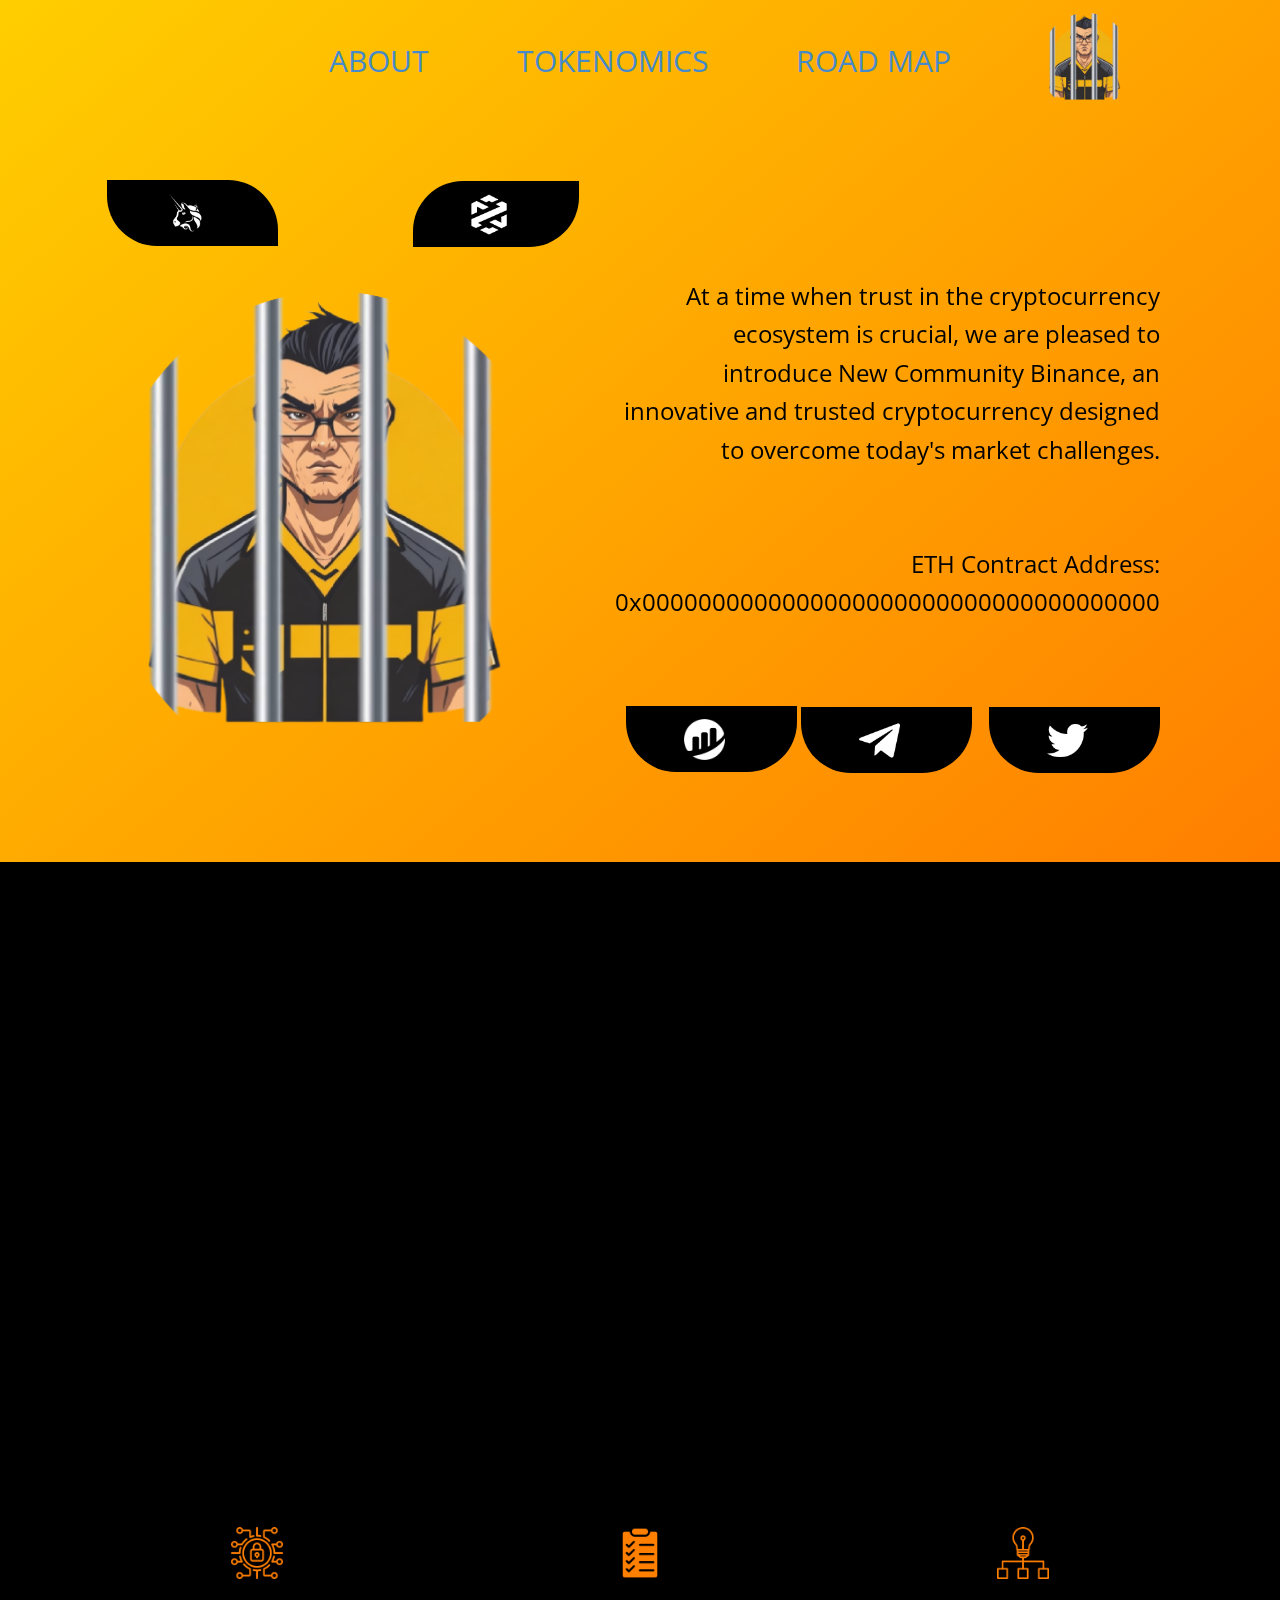
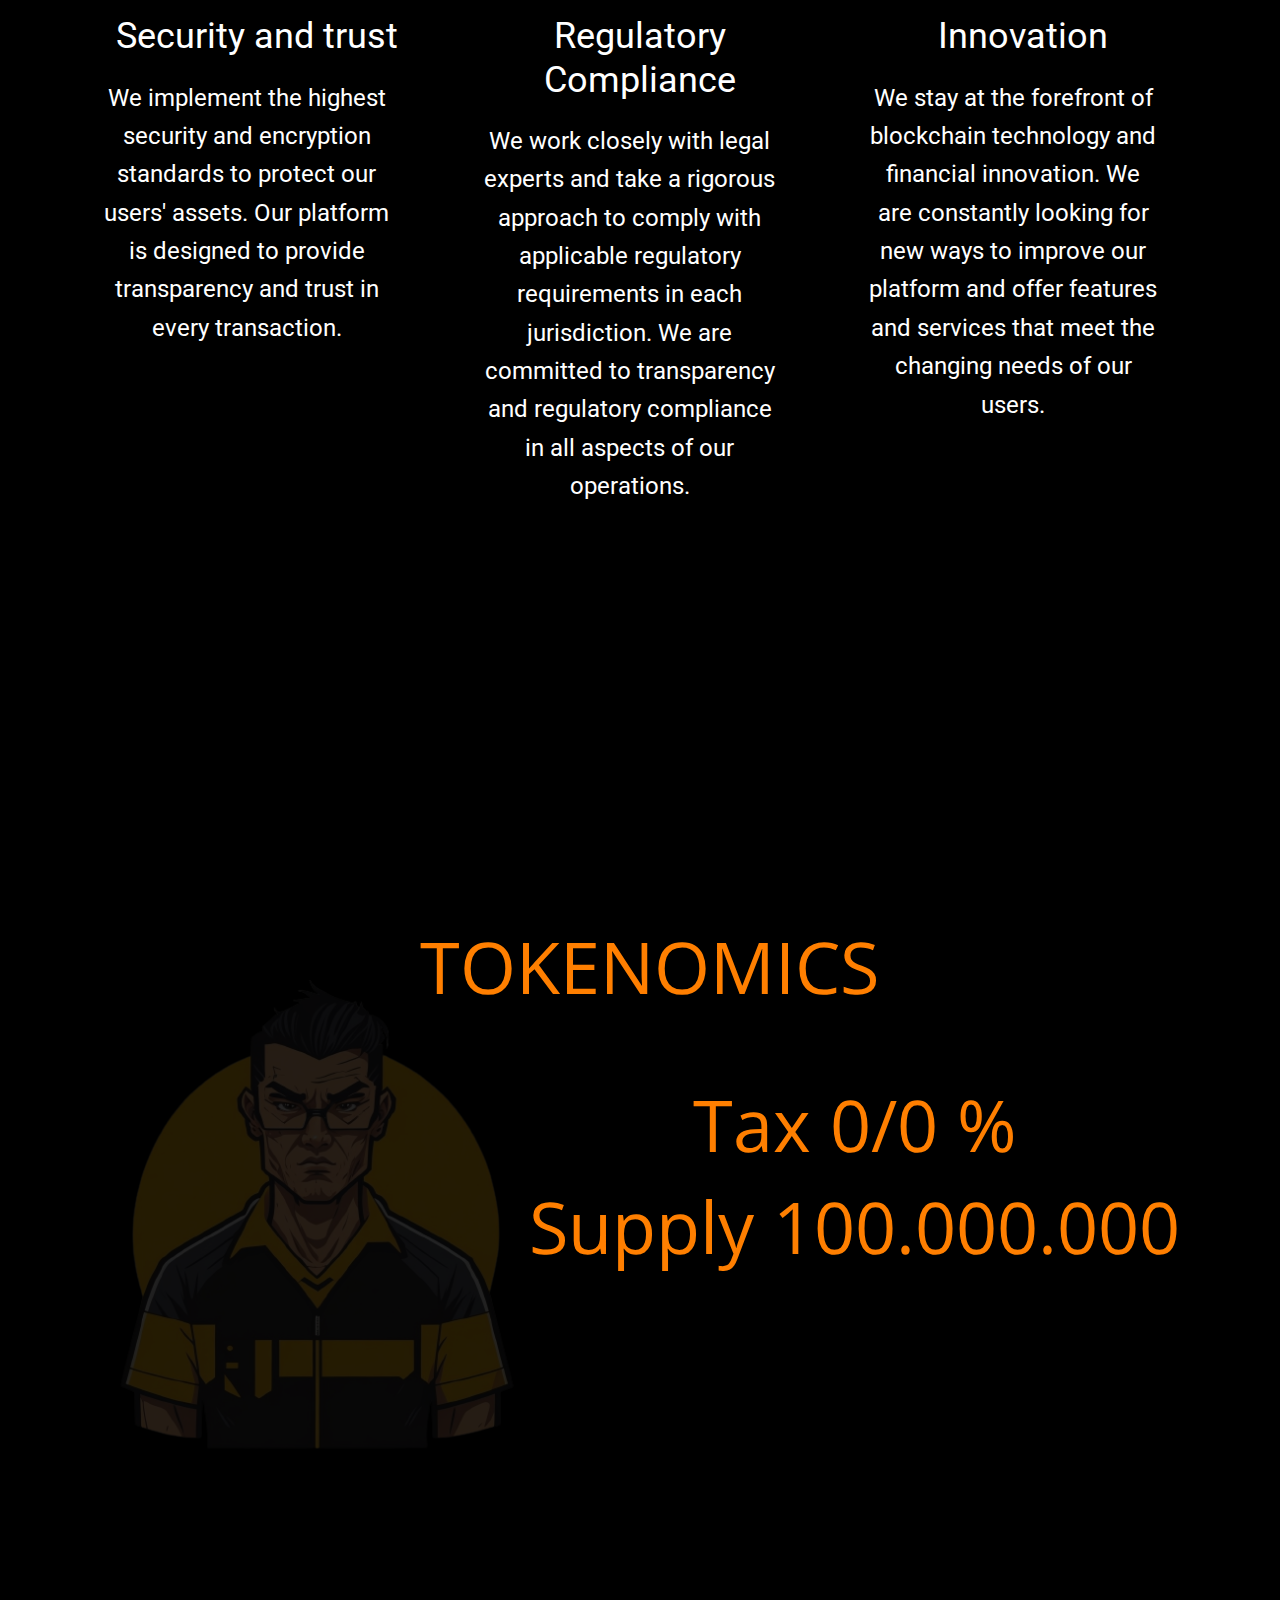
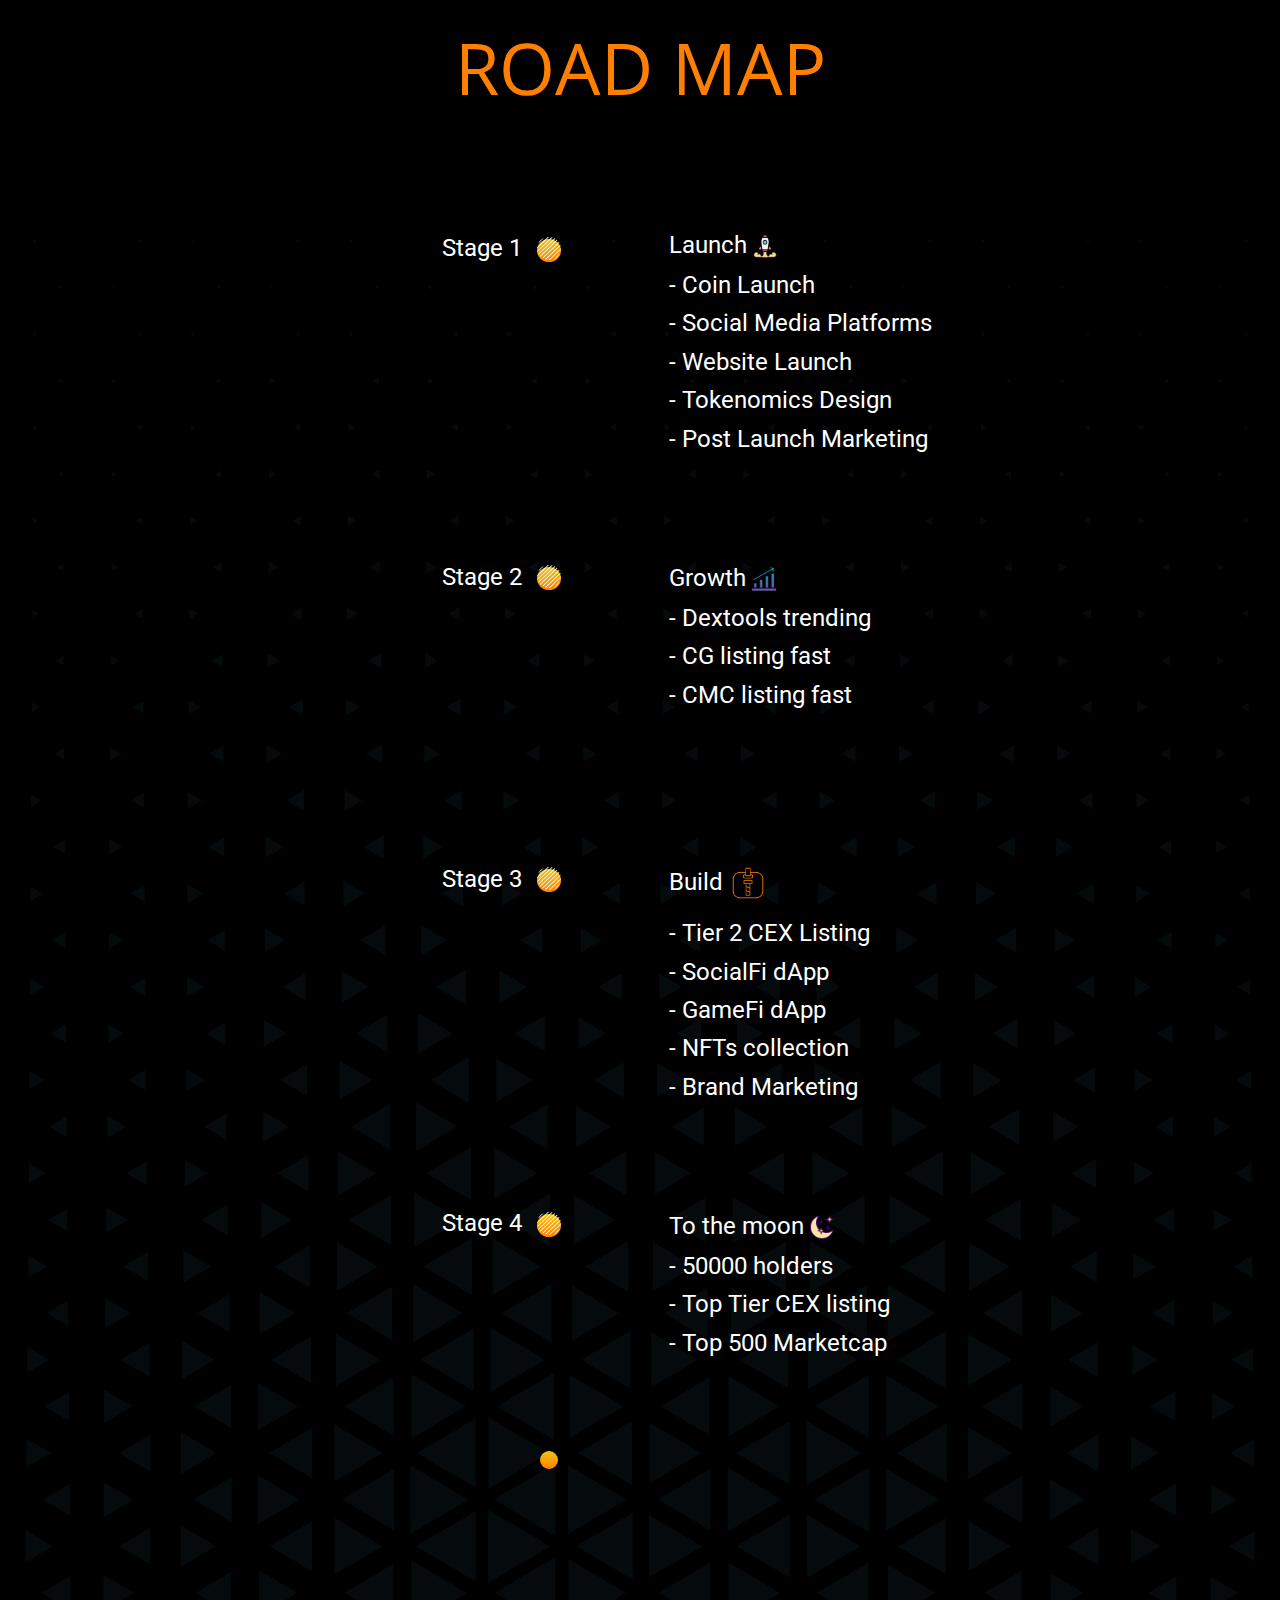
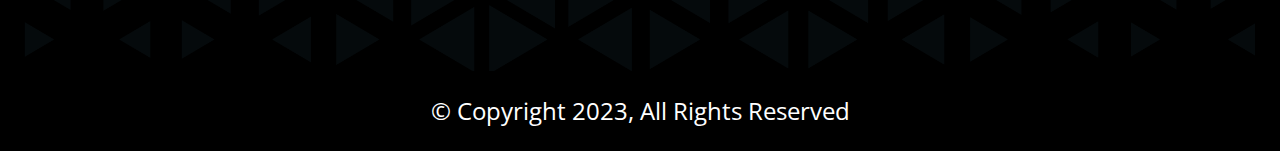
<file: index.html>
<!DOCTYPE html>
<html style="font-size: 16px;" lang="ena-CN"><head>
    <meta name="viewport" content="width=device-width, initial-scale=1.0">
    <meta charset="utf-8">
    <meta name="keywords" content="At a time when trust in the cryptocurrency ecosystem is crucial, we are pleased to introduce ​New Community Binance, an innovative and trusted cryptocurrency designed to overcome today&amp;apos;s market challenges.">
    <meta name="description" content="At a time when trust in the cryptocurrency ecosystem is crucial, we are pleased to introduce ​New Community Binance, an innovative and trusted cryptocurrency designed to overcome today's market challenges.">
    <title> New Community Binance</title>
    <link rel="icon" href="images/Leonardo_Diffusion_centered_isometric_vector_tshirt_art_ready_0__5_-removebg-preview.ico">
    <link rel="stylesheet" href="nicepage.css" media="screen">
<link rel="stylesheet" href="-​New-Community-Binance.css" media="screen">
    <script class="u-script" type="text/javascript" src="jquery.js" defer=""></script>
    <script class="u-script" type="text/javascript" src="nicepage.js" defer=""></script>
    <meta name="generator" content="Nicepage 5.11.2, nicepage.com">
    <meta property="og:title" content="New Community Binance">
    <meta property="og:description" content="At a time when trust in the cryptocurrency ecosystem is crucial, we are pleased to introduce ​New Community Binance, an innovative and trusted cryptocurrency designed to overcome today's market challenges.">
    <meta property="og:image" content="images/Leonardo_Diffusion_centered_isometric_vector_tshirt_art_ready_0__5_-removebg-preview2.png">
    <link id="u-theme-google-font" rel="stylesheet" href="https://fonts.googleapis.com/css?family=Roboto:100,100i,300,300i,400,400i,500,500i,700,700i,900,900i|Open+Sans:300,300i,400,400i,500,500i,600,600i,700,700i,800,800i">
    
    
    
    
    
    <script type="application/ld+json">{
		"@context": "http://schema.org",
		"@type": "Organization",
		"name": "New Community Binance",
		"logo": "images/Leonardo_Diffusion_centered_isometric_vector_tshirt_art_ready_0__5_-removebg-preview2.png?rand=6d26"
}</script>
    <meta name="theme-color" content="#478ac9">
    <meta property="og:type" content="website">
  <meta data-intl-tel-input-cdn-path="intlTelInput/"></head>
  <body data-home-page="-​New-Community-Binance.html" data-home-page-title=" ​New Community Binance" class="u-body u-overlap u-overlap-transparent u-xl-mode" data-lang="ena" data-lang-es="{&quot;head-title&quot;:&quot;&quot;,&quot;head-keywords&quot;:&quot;&quot;,&quot;head-description&quot;:&quot;Biaoqingbao has become a unique culture and an essential part of the Chinese internet.&quot;}" data-lang-ena="{&quot;head-title&quot;:&quot;&quot;,&quot;head-keywords&quot;:&quot;&quot;,&quot;head-description&quot;:&quot;Biaoqingbao has become a unique culture and an essential part of the Chinese internet.&quot;}"><header class="u-clearfix u-header u-header" id="sec-b16c"><div class="u-clearfix u-sheet u-sheet-1">
        <a href="https://t.me/NewCommunityBinance_erc" class="u-image u-logo u-image-1" data-image-width="500" data-image-height="500" title=".">
          <img src="images/Leonardo_Diffusion_centered_isometric_vector_tshirt_art_ready_0__5_-removebg-preview2.png?rand=6d26" class="u-logo-image u-logo-image-1">
        </a>
        <nav class="u-menu u-menu-one-level u-offcanvas u-menu-1">
          <div class="menu-collapse" style="font-size: 1.875rem; letter-spacing: 0px;">
            <a class="u-button-style u-custom-left-right-menu-spacing u-custom-padding-bottom u-custom-top-bottom-menu-spacing u-nav-link u-text-active-palette-1-base u-text-hover-palette-2-base" href="#" data-lang-es="{&quot;content&quot;:&quot;<svg class=\&quot;u-svg-link\&quot; viewBox=\&quot;0 0 24 24\&quot;><use xmlns:xlink=\&quot;http://www.w3.org/1999/xlink\&quot; xlink:href=\&quot;#menu-hamburger\&quot;></use></svg><svg class=\&quot;u-svg-content\&quot; version=\&quot;1.1\&quot; id=\&quot;menu-hamburger\&quot; viewBox=\&quot;0 0 16 16\&quot; x=\&quot;0px\&quot; y=\&quot;0px\&quot; xmlns:xlink=\&quot;http://www.w3.org/1999/xlink\&quot; xmlns=\&quot;http://www.w3.org/2000/svg\&quot;>    <g>        <rect y=\&quot;1\&quot; width=\&quot;16\&quot; height=\&quot;2\&quot;></rect>        <rect y=\&quot;7\&quot; width=\&quot;16\&quot; height=\&quot;2\&quot;></rect>        <rect y=\&quot;13\&quot; width=\&quot;16\&quot; height=\&quot;2\&quot;></rect>    </g></svg>&quot;,&quot;href&quot;:&quot;#&quot;}" data-lang-ena="{&quot;content&quot;:&quot;<svg class=\&quot;u-svg-link\&quot; viewBox=\&quot;0 0 24 24\&quot;><use xmlns:xlink=\&quot;http://www.w3.org/1999/xlink\&quot; xlink:href=\&quot;#menu-hamburger\&quot;></use></svg><svg class=\&quot;u-svg-content\&quot; version=\&quot;1.1\&quot; id=\&quot;menu-hamburger\&quot; viewBox=\&quot;0 0 16 16\&quot; x=\&quot;0px\&quot; y=\&quot;0px\&quot; xmlns:xlink=\&quot;http://www.w3.org/1999/xlink\&quot; xmlns=\&quot;http://www.w3.org/2000/svg\&quot;>    <g>        <rect y=\&quot;1\&quot; width=\&quot;16\&quot; height=\&quot;2\&quot;></rect>        <rect y=\&quot;7\&quot; width=\&quot;16\&quot; height=\&quot;2\&quot;></rect>        <rect y=\&quot;13\&quot; width=\&quot;16\&quot; height=\&quot;2\&quot;></rect>    </g></svg>&quot;,&quot;href&quot;:&quot;#&quot;}">
              <svg class="u-svg-link" viewBox="0 0 24 24"><use xmlns:xlink="http://www.w3.org/1999/xlink" xlink:href="#menu-hamburger"></use></svg>
              <svg class="u-svg-content" version="1.1" id="menu-hamburger" viewBox="0 0 16 16" x="0px" y="0px" xmlns:xlink="http://www.w3.org/1999/xlink" xmlns="http://www.w3.org/2000/svg"><g><rect y="1" width="16" height="2"></rect><rect y="7" width="16" height="2"></rect><rect y="13" width="16" height="2"></rect>
</g></svg>
            </a>
          </div>
          <div class="u-custom-menu u-nav-container">
            <ul class="u-custom-font u-nav u-text-font u-unstyled u-nav-1"><li class="u-nav-item"><a class="u-button-style u-nav-link u-text-active-palette-1-base u-text-hover-palette-2-base" href="-​New-Community-Binance.html#sec-e09e" data-lang-es="{&quot;content&quot;:&quot;HOW TO BUY&quot;,&quot;href&quot;:&quot;813701012#sec-e09e&quot;}" data-lang-ena="{&quot;content&quot;:&quot;HOW TO BUY&quot;,&quot;href&quot;:&quot;813701012#sec-e09e&quot;}" style="padding: 10px 44px;">ABOUT</a>
</li><li class="u-nav-item"><a class="u-button-style u-nav-link u-text-active-palette-1-base u-text-hover-palette-2-base" href="-​New-Community-Binance.html#sec-1ac6" data-lang-es="{&quot;content&quot;:&quot;TOKENOMICS&quot;,&quot;href&quot;:&quot;813701012#sec-1ac6&quot;}" data-lang-ena="{&quot;content&quot;:&quot;TOKENOMICS&quot;,&quot;href&quot;:&quot;813701012#sec-1ac6&quot;}" style="padding: 10px 44px;">TOKENOMICS</a>
</li><li class="u-nav-item"><a class="u-button-style u-nav-link u-text-active-palette-1-base u-text-hover-palette-2-base" href="-​New-Community-Binance.html#sec-6afb" data-lang-es="{&quot;content&quot;:&quot;ROAD MAP&quot;,&quot;href&quot;:&quot;813701012#sec-c404&quot;}" data-lang-ena="{&quot;content&quot;:&quot;ROAD MAP&quot;,&quot;href&quot;:&quot;813701012#sec-c404&quot;}" style="padding: 10px 44px;">ROAD MAP</a>
</li></ul>
          </div>
          <div class="u-custom-menu u-nav-container-collapse">
            <div class="u-black u-container-style u-inner-container-layout u-opacity u-opacity-95 u-sidenav">
              <div class="u-inner-container-layout u-sidenav-overflow">
                <div class="u-menu-close"></div>
                <ul class="u-align-center u-nav u-popupmenu-items u-unstyled u-nav-2"><li class="u-nav-item"><a class="u-button-style u-nav-link" href="-​New-Community-Binance.html#sec-e09e" data-lang-es="{&quot;content&quot;:&quot;HOW TO BUY&quot;,&quot;href&quot;:&quot;813701012#sec-e09e&quot;}" data-lang-ena="{&quot;content&quot;:&quot;HOW TO BUY&quot;,&quot;href&quot;:&quot;813701012#sec-e09e&quot;}">ABOUT</a>
</li><li class="u-nav-item"><a class="u-button-style u-nav-link" href="-​New-Community-Binance.html#sec-1ac6" data-lang-es="{&quot;content&quot;:&quot;TOKENOMICS&quot;,&quot;href&quot;:&quot;813701012#sec-1ac6&quot;}" data-lang-ena="{&quot;content&quot;:&quot;TOKENOMICS&quot;,&quot;href&quot;:&quot;813701012#sec-1ac6&quot;}">TOKENOMICS</a>
</li><li class="u-nav-item"><a class="u-button-style u-nav-link" href="-​New-Community-Binance.html#sec-6afb" data-lang-es="{&quot;content&quot;:&quot;ROAD MAP&quot;,&quot;href&quot;:&quot;813701012#sec-c404&quot;}" data-lang-ena="{&quot;content&quot;:&quot;ROAD MAP&quot;,&quot;href&quot;:&quot;813701012#sec-c404&quot;}">ROAD MAP</a>
</li></ul>
              </div>
            </div>
            <div class="u-black u-menu-overlay u-opacity u-opacity-70"></div>
          </div>
        </nav>
      </div></header>
    <section class="skrollable u-clearfix u-gradient u-hidden-md u-hidden-sm u-section-1" id="sec-76bb">
      <div class="u-clearfix u-sheet u-sheet-1">
        <a href="https://app.uniswap.org/#/tokens/ethereum/0xc02aaa39b223fe8d0a0e5c4f27ead9083c756cc2" class="u-active-custom-color-2 u-black u-border-none u-bottom-left-radius-50 u-btn u-btn-round u-button-style u-hover-grey-50 u-text-active-custom-color-2 u-text-black u-text-hover-grey-50 u-top-right-radius-50 u-btn-1" data-lang-ena="{&quot;content&quot;:&quot;Botón&quot;,&quot;href&quot;:&quot;https://nicepage.com/k/chart-html-templates&quot;}" data-animation-name="customAnimationIn" data-animation-duration="1000" data-animation-direction=""><span class="u-file-icon u-icon u-icon-1"><img src="images/2.png" alt=""></span> .
        </a>
        <a href="https://www.dextools.io/app/es/ether/pair-explorer/0x4e68ccd3e89f51c3074ca5072bbac773960dfa36" class="u-active-custom-color-2 u-black u-border-none u-bottom-right-radius-50 u-btn u-btn-round u-button-style u-hover-grey-50 u-text-active-custom-color-2 u-text-black u-text-hover-grey-50 u-top-left-radius-50 u-btn-2" data-lang-ena="{&quot;content&quot;:&quot;Botón&quot;,&quot;href&quot;:&quot;https://nicepage.com/k/chart-html-templates&quot;}" data-animation-name="customAnimationIn" data-animation-duration="1000" data-animation-direction=""><span class="u-file-icon u-icon u-text-white u-icon-2"><img src="images/dextools-logos-idFEW22l_T-removebg-preview-ec847157.png" alt=""></span> .
        </a>
        <img class="u-expanded-width-xs u-image u-image-contain u-image-default u-preserve-proportions u-image-1" src="images/Leonardo_Diffusion_centered_isometric_vector_tshirt_art_ready_0__5_-removebg-preview2.png?rand=b1ea" alt="" data-image-width="500" data-image-height="500" data-animation-name="bounceIn" data-animation-duration="3000" data-animation-direction="" data-lang-es="" data-lang-ena="">
        <p class="u-align-center-lg u-align-center-md u-align-center-sm u-align-center-xs u-align-right-xl u-custom-font u-hidden-xs u-text u-text-black u-text-font u-text-1" data-animation-name="customAnimationIn" data-animation-duration="3000" data-lang-es="​Biaoqingbao has become a unique culture and an essential part of the Chinese internet Meme.<br>They are made for Chinese netizens, by Chinese netizens, and of materials that Chinese netizens know and love.<br>They are simple, exaggerated, and have little regard for perfectionism." data-lang-ena="​Biaoqingbao has become a unique culture and an essential part of the Chinese internet Meme.<br>They are made for Chinese netizens, by Chinese netizens, and of materials that Chinese netizens know and love.<br>They are simple, exaggerated, and have little regard for perfectionism."> At a time when trust in the cryptocurrency ecosystem is crucial, we are pleased to introduce ​New Community Binance, an innovative and trusted cryptocurrency designed to overcome today's market challenges.</p>
        <p class="u-align-center-lg u-align-center-md u-align-center-sm u-align-center-xs u-align-right-xl u-custom-font u-text u-text-black u-text-font u-text-2" data-animation-name="customAnimationIn" data-animation-duration="3000" data-lang-es="​Biaoqingbao has become a unique culture and an essential part of the Chinese internet Meme.<br>They are made for Chinese netizens, by Chinese netizens, and of materials that Chinese netizens know and love.<br>They are simple, exaggerated, and have little regard for perfectionism." data-lang-ena="​Biaoqingbao has become a unique culture and an essential part of the Chinese internet Meme.<br>They are made for Chinese netizens, by Chinese netizens, and of materials that Chinese netizens know and love.<br>They are simple, exaggerated, and have little regard for perfectionism."> ETH Contract Address:<br>0x0000000000000000000000000000000000000
        </p>
        <a href="https://etherscan.io/token/0xc02aaa39b223fe8d0a0e5c4f27ead9083c756cc2" class="u-active-custom-color-2 u-black u-border-none u-bottom-left-radius-50 u-bottom-right-radius-50 u-btn u-btn-round u-button-style u-hover-grey-50 u-text-active-custom-color-2 u-text-black u-text-hover-grey-50 u-btn-3" data-lang-ena="{&quot;content&quot;:&quot;Botón&quot;,&quot;href&quot;:&quot;https://nicepage.com/k/chart-html-templates&quot;}" data-animation-name="customAnimationIn" data-animation-duration="1000" data-animation-direction=""><span class="u-file-icon u-icon u-text-white u-icon-3"><img src="images/etherscan-logos-id9SA5nFwU-removebg-preview-2061b301.png" alt=""></span> .
        </a>
        <a href="https://t.me/NewCommunityBinance_erc" class="u-active-custom-color-2 u-black u-border-none u-bottom-left-radius-50 u-bottom-right-radius-50 u-btn u-btn-round u-button-style u-hover-grey-50 u-text-active-custom-color-2 u-text-black u-text-hover-grey-50 u-btn-4" data-lang-ena="{&quot;content&quot;:&quot;Botón&quot;,&quot;href&quot;:&quot;https://nicepage.com/k/chart-html-templates&quot;}" data-animation-name="customAnimationIn" data-animation-duration="1000" data-animation-direction=""><span class="u-file-icon u-icon u-text-white u-icon-4"><img src="images/2111708-5b5a56f7.png" alt=""></span> .
        </a>
        <a href="https://www.twitter.com" class="u-active-custom-color-2 u-black u-border-none u-bottom-left-radius-50 u-bottom-right-radius-50 u-btn u-btn-round u-button-style u-hover-grey-50 u-text-active-custom-color-2 u-text-black u-text-hover-grey-50 u-btn-5" data-lang-ena="{&quot;content&quot;:&quot;Botón&quot;,&quot;href&quot;:&quot;https://nicepage.com/k/chart-html-templates&quot;}" data-animation-name="customAnimationIn" data-animation-duration="1000" data-animation-direction=""><span class="u-file-icon u-icon u-text-white u-icon-5"><img src="images/733635-406fe701.png" alt=""></span> .
        </a>
      </div>
    </section>
    <section class="u-clearfix u-gradient u-hidden-md u-hidden-sm u-hidden-xs u-section-2" id="sec-e09e">
      <div class="u-clearfix u-sheet u-sheet-1">
        <p class="u-align-center u-custom-font u-text u-text-custom-color-2 u-text-font u-text-1" data-animation-name="customAnimationIn" data-animation-duration="1000" data-lang-es="HOW TO B​UY​​" data-lang-ena="HOW TO B​UY​​">ABOUT</p>
        <p class="u-align-center u-custom-font u-text u-text-font u-text-white u-text-2" data-animation-name="customAnimationIn" data-animation-duration="3000" data-lang-es="​Download your preferred wallet, either MetaMask or Trust wallet from the App stores, or from your chrome store on browser." data-lang-ena="​Download your preferred wallet, either MetaMask or Trust wallet from the App stores, or from your chrome store on browser."> Our mission is to offer a decentralized, secure and accessible financial experience for everyone. With ​New Community Binance, we are committed to providing users with a secure environment to store, exchange, and manage their digital assets efficiently and reliably.<br>
        </p>
        <p class="u-align-center u-custom-font u-text u-text-custom-color-2 u-text-font u-text-3" data-animation-name="customAnimationIn" data-animation-duration="1000" data-lang-es="HOW TO B​UY​​" data-lang-ena="HOW TO B​UY​​"> Key features</p>
        <div class="u-expanded-width u-list u-list-1">
          <div class="u-repeater u-repeater-1">
            <div class="u-align-center u-container-style u-list-item u-repeater-item">
              <div class="u-container-layout u-similar-container u-valign-top u-container-layout-1"><span class="u-file-icon u-icon u-icon-rectangle u-text-custom-color-2 u-icon-1" data-href="https://nicepage.com"><img src="images/1797588-48dc8665.png" alt=""></span>
                <h3 class="u-text u-text-white u-text-4"> Security and trust</h3>
                <p class="u-text u-text-default u-text-white u-text-5"> We implement the highest security and encryption standards to protect our users' assets. Our platform is designed to provide transparency and trust in every transaction.</p>
              </div>
            </div>
            <div class="u-align-center u-container-style u-list-item u-repeater-item">
              <div class="u-container-layout u-similar-container u-valign-top u-container-layout-2"><span class="u-file-icon u-icon u-icon-rectangle u-text-custom-color-2 u-icon-2" data-href="https://nicepage.com"><img src="images/6898702-f3a79d36.png" alt=""></span>
                <h3 class="u-text u-text-white u-text-6"> Regulatory Compliance</h3>
                <p class="u-text u-text-default u-text-white u-text-7"> We work closely with legal experts and take a rigorous approach to comply with applicable regulatory requirements in each jurisdiction. We are committed to transparency and regulatory compliance in all aspects of our operations.</p>
              </div>
            </div>
            <div class="u-align-center u-container-style u-list-item u-repeater-item">
              <div class="u-container-layout u-similar-container u-valign-top u-container-layout-3"><span class="u-file-icon u-icon u-icon-rectangle u-text-custom-color-2 u-icon-3" data-href="https://nicepage.com"><img src="images/7088948-0c1c19d0.png" alt=""></span>
                <h3 class="u-text u-text-white u-text-8"> Innovation</h3>
                <p class="u-text u-text-default u-text-white u-text-9"> We stay at the forefront of blockchain technology and financial innovation. We are constantly looking for new ways to improve our platform and offer features and services that meet the changing needs of our users.</p>
              </div>
            </div>
          </div>
        </div>
        <a href="https://app.uncx.network" class="u-active-custom-color-2 u-border-none u-bottom-left-radius-50 u-bottom-right-radius-50 u-btn u-btn-round u-button-style u-custom-color-2 u-hover-palette-3-base u-text-active-custom-color-2 u-text-custom-color-2 u-text-hover-custom-color-3 u-btn-1" data-lang-ena="{&quot;content&quot;:&quot;Botón&quot;,&quot;href&quot;:&quot;https://nicepage.com/k/chart-html-templates&quot;}" data-animation-name="customAnimationIn" data-animation-duration="1000" data-animation-direction=""><span class="u-icon"></span>&nbsp; <span class="u-file-icon u-icon u-text-white u-icon-5"><img src="images/9671945-68b0124d.png" alt=""></span> .
        </a>
      </div>
    </section>
    <section class="u-clearfix u-gradient u-hidden-md u-hidden-sm u-hidden-xs u-section-3" id="sec-1ac6">
      <div class="u-clearfix u-sheet u-sheet-1"><span class="u-file-icon u-icon u-opacity u-opacity-15 u-icon-1"><img src="images/Leonardo_Diffusion_centered_isometric_vector_tshirt_art_ready_0__5_-removebg-preview.png" alt=""></span>
        <p class="u-align-center u-custom-font u-text u-text-custom-color-2 u-text-font u-text-1" data-lang-es="​TOKENOMICS" data-lang-ena="​TOKENOMICS"><span class="u-icon"></span>&nbsp;​TOKENOMICS 
        </p>
        <p class="u-align-center u-custom-font u-text u-text-custom-color-2 u-text-font u-text-2" data-lang-es="​TOKENOMICS" data-lang-ena="​TOKENOMICS">Tax 0/0 %</p>
        <p class="u-align-center u-custom-font u-text u-text-custom-color-2 u-text-font u-text-3" data-lang-es="​TOKENOMICS" data-lang-ena="​TOKENOMICS">Supply&nbsp;100.000.000</p>
      </div>
    </section>
    <section class="u-clearfix u-gradient u-hidden-md u-hidden-sm u-hidden-xs u-section-4" id="sec-6afb">
      <p class="u-align-center u-custom-font u-text u-text-custom-color-2 u-text-font u-text-1" data-lang-es="​TOKENOMICS" data-lang-ena="​TOKENOMICS"> ROAD MAP</p>
      <img class="u-expanded-width-xl u-image u-image-default u-opacity u-opacity-15 u-preserve-proportions u-image-1" src="images/pngwing.com2.png" alt="" data-image-width="2409" data-image-height="2492" data-lang-ena="">
      <div class="u-list u-list-1">
        <div class="u-repeater u-repeater-1">
          <div class="u-container-style u-list-item u-repeater-item">
            <div class="u-container-layout u-similar-container u-valign-bottom u-container-layout-1">
              <p class="u-text u-text-white u-text-2"> Launch&nbsp;<span class="u-file-icon u-icon"><img src="images/3712123.png" alt=""></span>
                <br>- Coin Launch<br>- Social Media Platforms<br>- Website Launch<br>- Tokenomics Design<br> - Post Launch Marketing<br>
              </p>
            </div>
          </div>
          <div class="u-container-style u-list-item u-repeater-item">
            <div class="u-container-layout u-similar-container u-valign-bottom u-container-layout-2">
              <p class="u-text u-text-white u-text-3">Growth&nbsp;<span class="u-file-icon u-icon"><img src="images/7089251.png" alt=""></span>
                <br>- Dextools trending<br>- CG listing fast<br>- CMC listing fast<br>
                <br>
              </p>
            </div>
          </div>
          <div class="u-container-style u-list-item u-repeater-item">
            <div class="u-container-layout u-similar-container u-valign-bottom u-container-layout-3">
              <p class="u-text u-text-white u-text-4"> Build&nbsp;<span class="u-file-icon u-icon u-text-custom-color-2 u-icon-3"><img src="images/1797768-16fc050d.png" alt=""></span>
                <br>- Tier 2 CEX Listing<br>- SocialFi dApp&nbsp;<br>- GameFi dApp<br>- NFTs collection<br>- Brand Marketing
              </p>
            </div>
          </div>
          <div class="u-container-style u-list-item u-repeater-item">
            <div class="u-container-layout u-similar-container u-valign-bottom u-container-layout-4">
              <p class="u-text u-text-white u-text-5">To the moon​&nbsp;<span class="u-file-icon u-icon"><img src="images/1299418.png" alt=""></span>
                <br>- 50000 holders<br>- Top Tier CEX listing<br>- Top 500 Marketcap
              </p>
            </div>
          </div>
        </div>
      </div>
      <p class="u-align-right u-text u-text-white u-text-6"> Stage 1<br>
      </p>
      <div class="u-gradient u-preserve-proportions u-shape u-shape-circle u-shape-1"></div>
      <div class="u-align-left-xl u-shape u-shape-svg u-text-white u-shape-2">
        <svg class="u-svg-link" preserveAspectRatio="none" viewBox="0 0 160 160" style=""><use xmlns:xlink="http://www.w3.org/1999/xlink" xlink:href="#svg-0ec0"></use></svg>
        <svg class="u-svg-content" viewBox="0 0 160 160" x="0px" y="0px" id="svg-0ec0"><path d="M114.3,152.3l38-38C144.4,130.9,130.9,144.4,114.3,152.3z M117.1,9.1l-108,108c0.8,1.6,1.7,3.2,2.7,4.8l110-110
	C120.3,10.9,118.7,10,117.1,9.1z M97.5,2L2,97.5c0.4,2,1,4,1.5,5.9l99.9-99.9C101.5,2.9,99.5,2.4,97.5,2z M80,160c2,0,4-0.1,5.9-0.2
	l73.9-73.9c0.1-2,0.2-3.9,0.2-5.9c0-0.6,0-1.2,0-1.9L78.1,160C78.8,160,79.4,160,80,160z M34.9,146.1c1.5,1,3,2,4.6,2.9L149,39.5
	c-0.9-1.6-1.9-3.1-2.9-4.6L34.9,146.1z M132.7,19.8L19.8,132.7c1.2,1.3,2.3,2.6,3.6,3.9L136.6,23.4C135.3,22.2,134,21,132.7,19.8z
	 M59.6,157.4l97.8-97.8c-0.5-1.9-1.1-3.8-1.7-5.7L53.9,155.6C55.8,156.3,57.7,156.9,59.6,157.4z M7.6,45.9L45.9,7.6
	C29.1,15.5,15.5,29.1,7.6,45.9z M80,0c-2.6,0-5.1,0.1-7.6,0.4l-72,72C0.1,74.9,0,77.4,0,80c0,0.1,0,0.2,0,0.2L80.2,0
	C80.2,0,80.1,0,80,0z"></path></svg>
      </div>
      <p class="u-align-right u-text u-text-white u-text-7"> Stage 2<br>
      </p>
      <div class="u-align-left-xl u-gradient u-preserve-proportions u-shape u-shape-circle u-shape-3"></div>
      <div class="u-shape u-shape-svg u-text-white u-shape-4">
        <svg class="u-svg-link" preserveAspectRatio="none" viewBox="0 0 160 160" style=""><use xmlns:xlink="http://www.w3.org/1999/xlink" xlink:href="#svg-829c"></use></svg>
        <svg class="u-svg-content" viewBox="0 0 160 160" x="0px" y="0px" id="svg-829c"><path d="M114.3,152.3l38-38C144.4,130.9,130.9,144.4,114.3,152.3z M117.1,9.1l-108,108c0.8,1.6,1.7,3.2,2.7,4.8l110-110
	C120.3,10.9,118.7,10,117.1,9.1z M97.5,2L2,97.5c0.4,2,1,4,1.5,5.9l99.9-99.9C101.5,2.9,99.5,2.4,97.5,2z M80,160c2,0,4-0.1,5.9-0.2
	l73.9-73.9c0.1-2,0.2-3.9,0.2-5.9c0-0.6,0-1.2,0-1.9L78.1,160C78.8,160,79.4,160,80,160z M34.9,146.1c1.5,1,3,2,4.6,2.9L149,39.5
	c-0.9-1.6-1.9-3.1-2.9-4.6L34.9,146.1z M132.7,19.8L19.8,132.7c1.2,1.3,2.3,2.6,3.6,3.9L136.6,23.4C135.3,22.2,134,21,132.7,19.8z
	 M59.6,157.4l97.8-97.8c-0.5-1.9-1.1-3.8-1.7-5.7L53.9,155.6C55.8,156.3,57.7,156.9,59.6,157.4z M7.6,45.9L45.9,7.6
	C29.1,15.5,15.5,29.1,7.6,45.9z M80,0c-2.6,0-5.1,0.1-7.6,0.4l-72,72C0.1,74.9,0,77.4,0,80c0,0.1,0,0.2,0,0.2L80.2,0
	C80.2,0,80.1,0,80,0z"></path></svg>
      </div>
      <p class="u-align-right u-text u-text-white u-text-8"> Stage 3<br>
      </p>
      <div class="u-gradient u-preserve-proportions u-shape u-shape-circle u-shape-5"></div>
      <div class="u-align-left-xl u-shape u-shape-svg u-text-white u-shape-6">
        <svg class="u-svg-link" preserveAspectRatio="none" viewBox="0 0 160 160" style=""><use xmlns:xlink="http://www.w3.org/1999/xlink" xlink:href="#svg-4264"></use></svg>
        <svg class="u-svg-content" viewBox="0 0 160 160" x="0px" y="0px" id="svg-4264"><path d="M114.3,152.3l38-38C144.4,130.9,130.9,144.4,114.3,152.3z M117.1,9.1l-108,108c0.8,1.6,1.7,3.2,2.7,4.8l110-110
	C120.3,10.9,118.7,10,117.1,9.1z M97.5,2L2,97.5c0.4,2,1,4,1.5,5.9l99.9-99.9C101.5,2.9,99.5,2.4,97.5,2z M80,160c2,0,4-0.1,5.9-0.2
	l73.9-73.9c0.1-2,0.2-3.9,0.2-5.9c0-0.6,0-1.2,0-1.9L78.1,160C78.8,160,79.4,160,80,160z M34.9,146.1c1.5,1,3,2,4.6,2.9L149,39.5
	c-0.9-1.6-1.9-3.1-2.9-4.6L34.9,146.1z M132.7,19.8L19.8,132.7c1.2,1.3,2.3,2.6,3.6,3.9L136.6,23.4C135.3,22.2,134,21,132.7,19.8z
	 M59.6,157.4l97.8-97.8c-0.5-1.9-1.1-3.8-1.7-5.7L53.9,155.6C55.8,156.3,57.7,156.9,59.6,157.4z M7.6,45.9L45.9,7.6
	C29.1,15.5,15.5,29.1,7.6,45.9z M80,0c-2.6,0-5.1,0.1-7.6,0.4l-72,72C0.1,74.9,0,77.4,0,80c0,0.1,0,0.2,0,0.2L80.2,0
	C80.2,0,80.1,0,80,0z"></path></svg>
      </div>
      <p class="u-align-right u-text u-text-white u-text-9"> Stage 4<br>
      </p>
      <div class="u-gradient u-preserve-proportions u-shape u-shape-circle u-shape-7"></div>
      <div class="u-shape u-shape-svg u-text-white u-shape-8">
        <svg class="u-svg-link" preserveAspectRatio="none" viewBox="0 0 160 160" style=""><use xmlns:xlink="http://www.w3.org/1999/xlink" xlink:href="#svg-c673"></use></svg>
        <svg class="u-svg-content" viewBox="0 0 160 160" x="0px" y="0px" id="svg-c673"><path d="M114.3,152.3l38-38C144.4,130.9,130.9,144.4,114.3,152.3z M117.1,9.1l-108,108c0.8,1.6,1.7,3.2,2.7,4.8l110-110
	C120.3,10.9,118.7,10,117.1,9.1z M97.5,2L2,97.5c0.4,2,1,4,1.5,5.9l99.9-99.9C101.5,2.9,99.5,2.4,97.5,2z M80,160c2,0,4-0.1,5.9-0.2
	l73.9-73.9c0.1-2,0.2-3.9,0.2-5.9c0-0.6,0-1.2,0-1.9L78.1,160C78.8,160,79.4,160,80,160z M34.9,146.1c1.5,1,3,2,4.6,2.9L149,39.5
	c-0.9-1.6-1.9-3.1-2.9-4.6L34.9,146.1z M132.7,19.8L19.8,132.7c1.2,1.3,2.3,2.6,3.6,3.9L136.6,23.4C135.3,22.2,134,21,132.7,19.8z
	 M59.6,157.4l97.8-97.8c-0.5-1.9-1.1-3.8-1.7-5.7L53.9,155.6C55.8,156.3,57.7,156.9,59.6,157.4z M7.6,45.9L45.9,7.6
	C29.1,15.5,15.5,29.1,7.6,45.9z M80,0c-2.6,0-5.1,0.1-7.6,0.4l-72,72C0.1,74.9,0,77.4,0,80c0,0.1,0,0.2,0,0.2L80.2,0
	C80.2,0,80.1,0,80,0z"></path></svg>
      </div>
      <div class="u-gradient u-preserve-proportions u-shape u-shape-circle u-shape-9"></div>
    </section>
    
    
    <footer class="u-align-center u-black u-clearfix u-footer u-hidden-md u-hidden-sm u-footer" id="sec-0758"><div class="u-clearfix u-sheet u-valign-middle-xl u-sheet-1">
        <p class="u-custom-font u-text u-text-font u-text-1"> © Copyright 2023, All Rights Reserved</p>
      </div></footer>
  
</body></html>
</file>
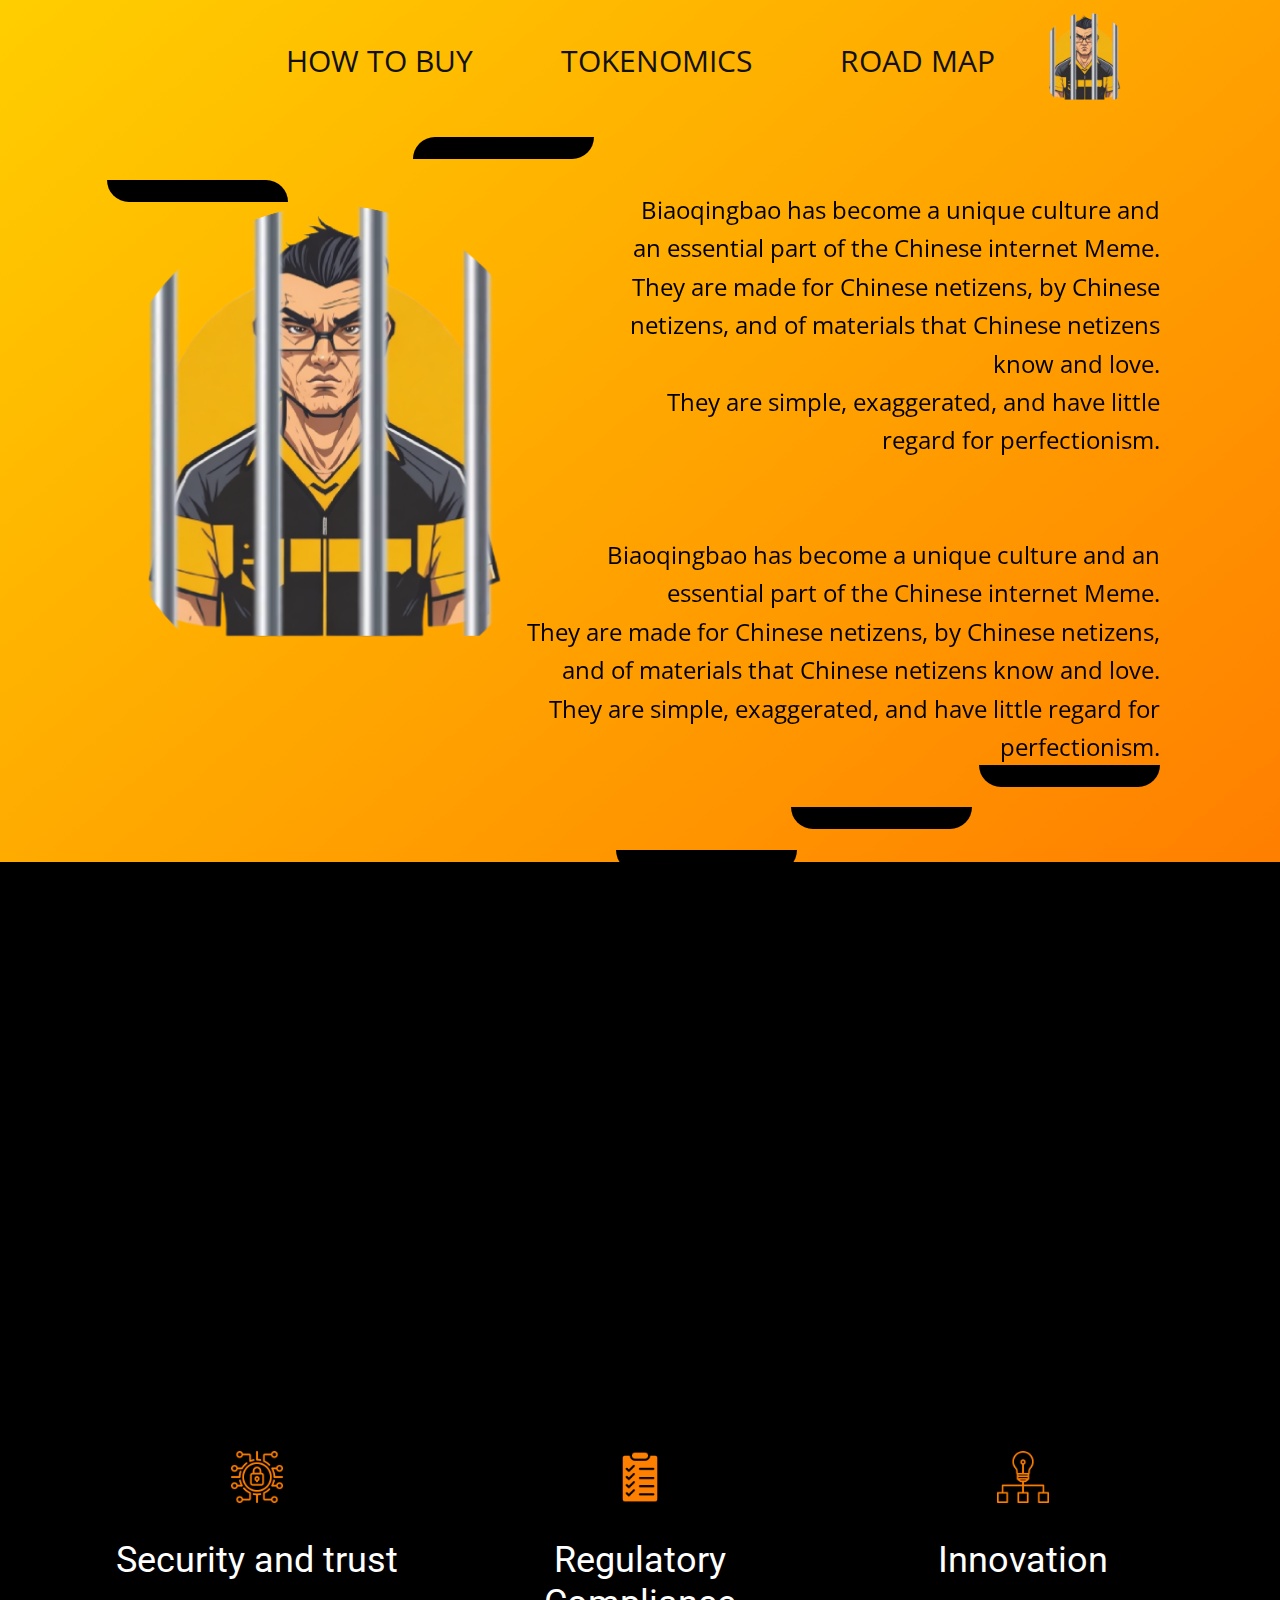
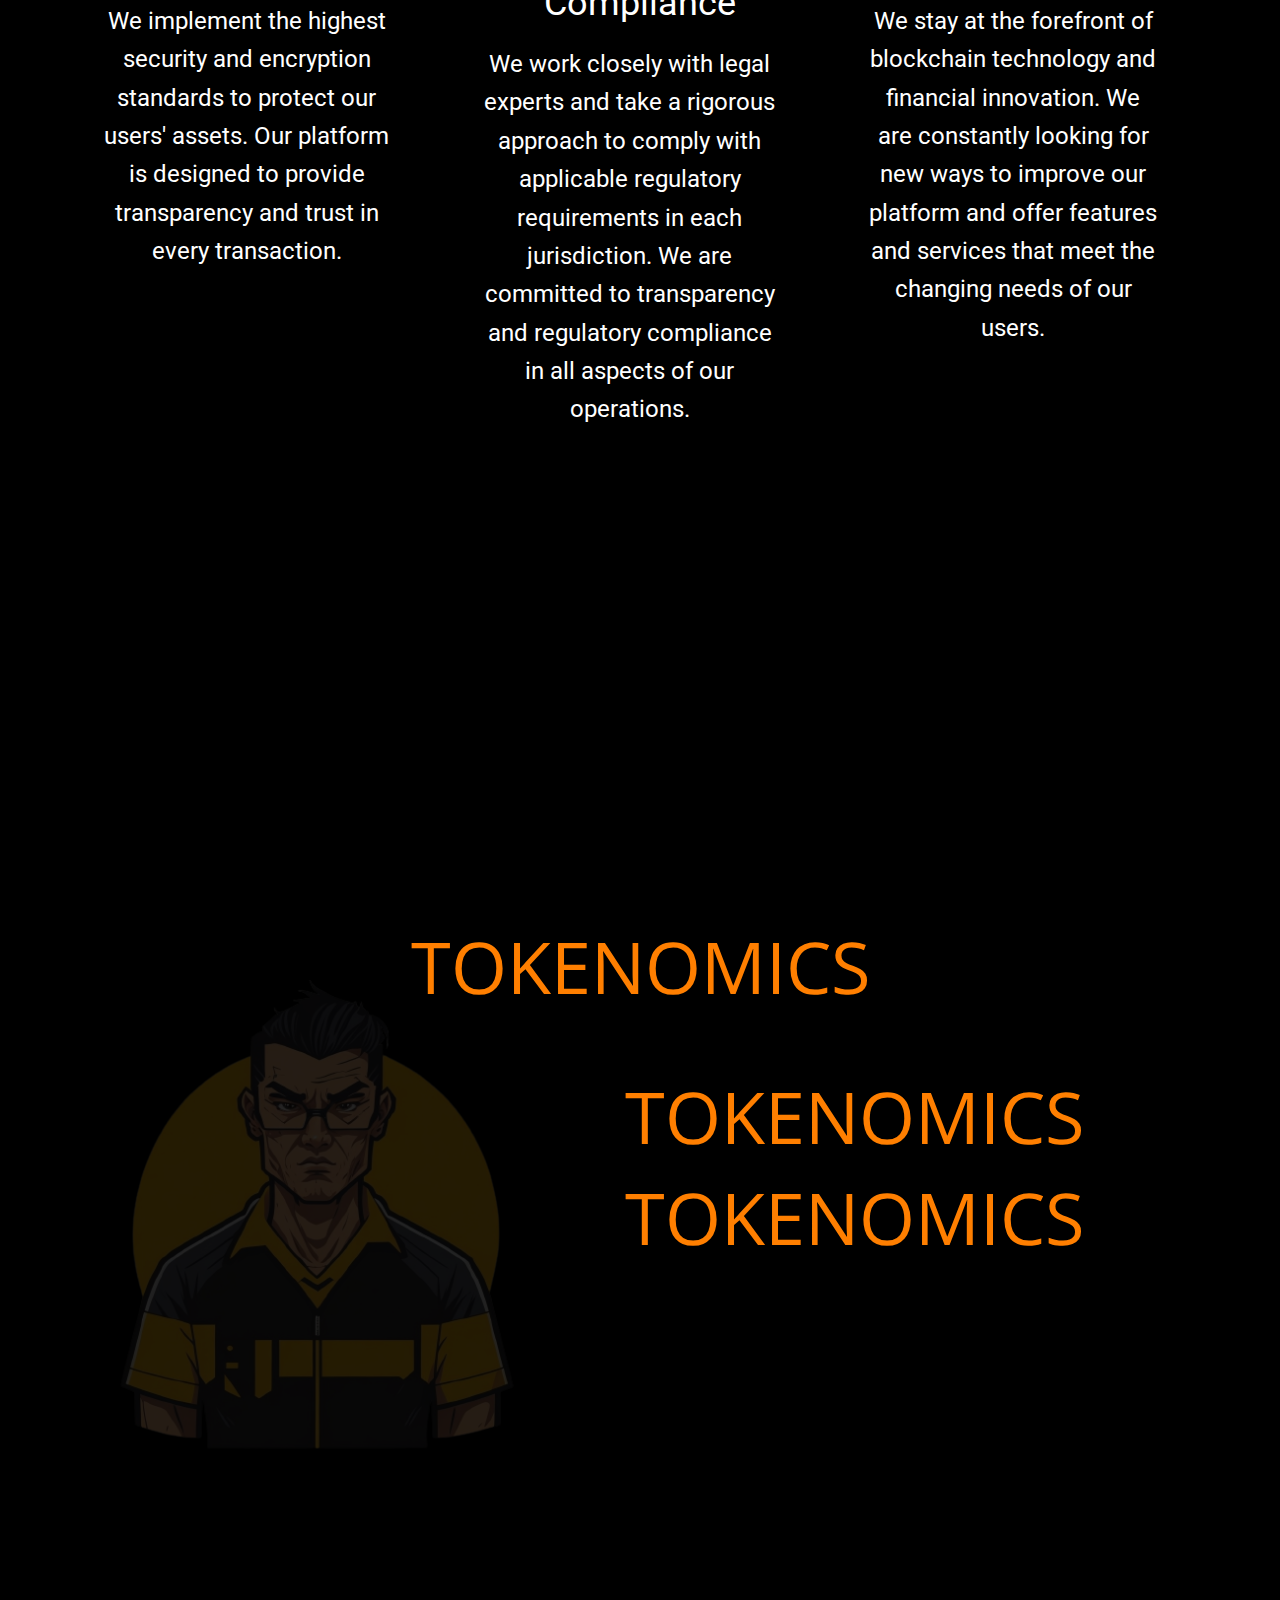
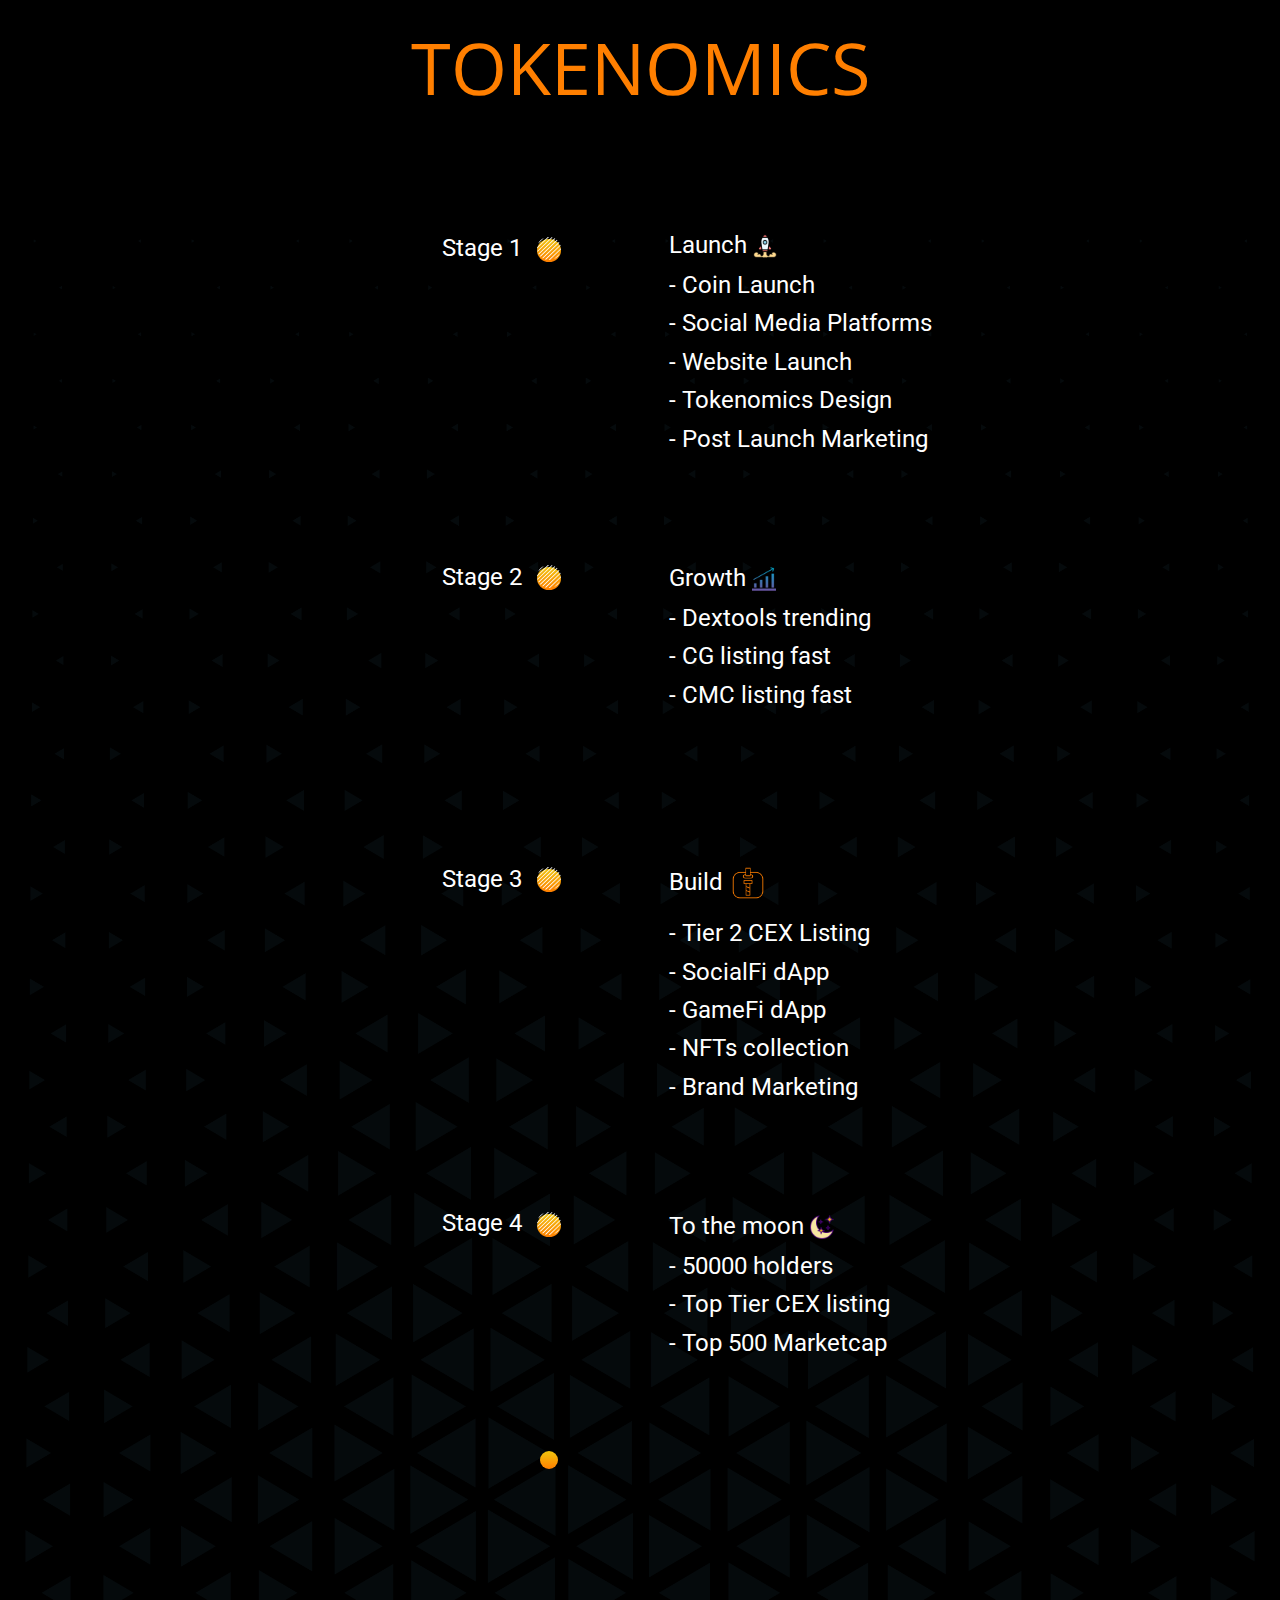
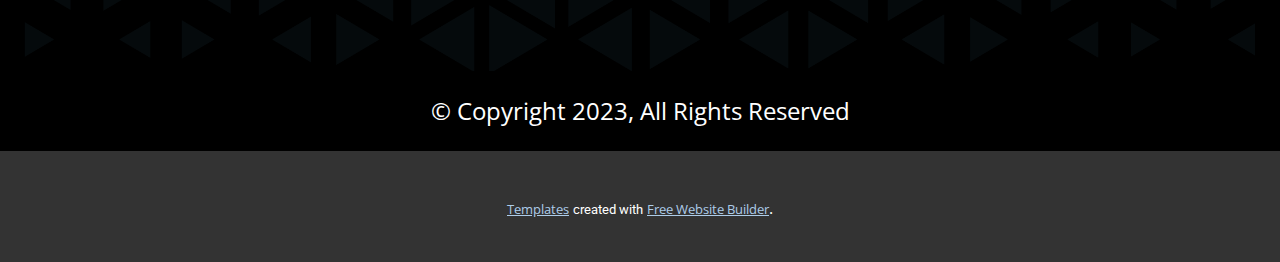
<file: es/-​New-Community-Binance.html>
<!DOCTYPE html>
<html style="font-size: 16px;" lang="ena-CN"><head>
    <meta name="viewport" content="width=device-width, initial-scale=1.0">
    <meta charset="utf-8">
    <meta name="keywords" content="">
    <meta name="description" content="Biaoqingbao has become a unique culture and an essential part of the Chinese internet.">
    <title></title>
    <link rel="stylesheet" href="../nicepage.css" media="screen">
<link rel="stylesheet" href="../-​New-Community-Binance.css" media="screen">
    <script class="u-script" type="text/javascript" src="../jquery.js" defer=""></script>
    <script class="u-script" type="text/javascript" src="../nicepage.js" defer=""></script>
    <meta name="generator" content="Nicepage 5.11.2, nicepage.com">
    <meta property="og:title" content="New Community Binance">
    <meta property="og:description" content="At a time when trust in the cryptocurrency ecosystem is crucial, we are pleased to introduce ​New Community Binance, an innovative and trusted cryptocurrency designed to overcome today's market challenges.">
    <meta property="og:image" content="../images/Leonardo_Diffusion_centered_isometric_vector_tshirt_art_ready_0__5_-removebg-preview2.png">
    <link id="u-theme-google-font" rel="stylesheet" href="https://fonts.googleapis.com/css?family=Roboto:100,100i,300,300i,400,400i,500,500i,700,700i,900,900i|Open+Sans:300,300i,400,400i,500,500i,600,600i,700,700i,800,800i">
    
    
    
    
    
    <script type="application/ld+json">{
		"@context": "http://schema.org",
		"@type": "Organization",
		"name": "New Community Binance",
		"logo": "../images/Leonardo_Diffusion_centered_isometric_vector_tshirt_art_ready_0__5_-removebg-preview2.png?rand=6d26"
}</script>
    <meta name="theme-color" content="#478ac9">
    <meta property="og:type" content="website">
  </head>
  <body class="u-body u-overlap u-overlap-transparent u-xl-mode" data-lang="es"><header class="u-clearfix u-header u-header" id="sec-b16c"><div class="u-clearfix u-sheet u-sheet-1">
        <a href="https://t.me/NewCommunityBinance_erc" class="u-image u-logo u-image-1" data-image-width="500" data-image-height="500" title=".">
          <img src="../images/Leonardo_Diffusion_centered_isometric_vector_tshirt_art_ready_0__5_-removebg-preview2.png?rand=6d26" class="u-logo-image u-logo-image-1">
        </a>
        <nav class="u-menu u-menu-one-level u-offcanvas u-menu-1">
          <div class="menu-collapse" style="font-size: 1.875rem; letter-spacing: 0px;">
            <a class="u-button-style u-custom-left-right-menu-spacing u-custom-padding-bottom u-custom-top-bottom-menu-spacing u-nav-link u-text-active-palette-1-base u-text-hover-palette-2-base" href="#"><svg class="u-svg-link" viewBox="0 0 24 24"><use xmlns:xlink="http://www.w3.org/1999/xlink" xlink:href="#menu-hamburger"></use></svg><svg class="u-svg-content" version="1.1" id="menu-hamburger" viewBox="0 0 16 16" x="0px" y="0px" xmlns:xlink="http://www.w3.org/1999/xlink" xmlns="http://www.w3.org/2000/svg">    <g>        <rect y="1" width="16" height="2"></rect>        <rect y="7" width="16" height="2"></rect>        <rect y="13" width="16" height="2"></rect>    </g></svg></a>
          </div>
          <div class="u-custom-menu u-nav-container">
            <ul class="u-custom-font u-nav u-text-font u-unstyled u-nav-1"><li class="u-nav-item"><a class="u-button-style u-nav-link u-text-active-palette-1-base u-text-hover-palette-2-base" href="#" style="padding: 10px 44px;">HOW TO BUY</a>
</li><li class="u-nav-item"><a class="u-button-style u-nav-link u-text-active-palette-1-base u-text-hover-palette-2-base" href="#" style="padding: 10px 44px;">TOKENOMICS</a>
</li><li class="u-nav-item"><a class="u-button-style u-nav-link u-text-active-palette-1-base u-text-hover-palette-2-base" href="#" style="padding: 10px 44px;">ROAD MAP</a>
</li></ul>
          </div>
          <div class="u-custom-menu u-nav-container-collapse">
            <div class="u-black u-container-style u-inner-container-layout u-opacity u-opacity-95 u-sidenav">
              <div class="u-inner-container-layout u-sidenav-overflow">
                <div class="u-menu-close"></div>
                <ul class="u-align-center u-nav u-popupmenu-items u-unstyled u-nav-2"><li class="u-nav-item"><a class="u-button-style u-nav-link" href="#">HOW TO BUY</a>
</li><li class="u-nav-item"><a class="u-button-style u-nav-link" href="#">TOKENOMICS</a>
</li><li class="u-nav-item"><a class="u-button-style u-nav-link" href="#">ROAD MAP</a>
</li></ul>
              </div>
            </div>
            <div class="u-black u-menu-overlay u-opacity u-opacity-70"></div>
          </div>
        </nav>
      </div></header>
    <section class="skrollable u-clearfix u-gradient u-hidden-md u-hidden-sm u-section-1" id="sec-76bb">
      <div class="u-clearfix u-sheet u-sheet-1">
        <a href="https://nicepage.com/k/chart-html-templates" class="u-active-custom-color-2 u-black u-border-none u-bottom-left-radius-50 u-btn u-btn-round u-button-style u-hover-grey-50 u-text-active-custom-color-2 u-text-black u-text-hover-grey-50 u-top-right-radius-50 u-btn-1" data-animation-name="customAnimationIn" data-animation-duration="1000" data-animation-direction="">Botón</a>
        <a href="https://nicepage.com/k/chart-html-templates" class="u-active-custom-color-2 u-black u-border-none u-bottom-right-radius-50 u-btn u-btn-round u-button-style u-hover-grey-50 u-text-active-custom-color-2 u-text-black u-text-hover-grey-50 u-top-left-radius-50 u-btn-2" data-animation-name="customAnimationIn" data-animation-duration="1000" data-animation-direction="">Botón</a>
        <img class="u-expanded-width-xs u-image u-image-contain u-image-default u-preserve-proportions u-image-1" src="../images/Leonardo_Diffusion_centered_isometric_vector_tshirt_art_ready_0__5_-removebg-preview2.png?rand=b1ea" alt="" data-image-width="500" data-image-height="500" data-animation-name="bounceIn" data-animation-duration="3000" data-animation-direction="">
        <p class="u-align-center-lg u-align-center-md u-align-center-sm u-align-center-xs u-align-right-xl u-custom-font u-hidden-xs u-text u-text-black u-text-font u-text-1" data-animation-name="customAnimationIn" data-animation-duration="3000">​Biaoqingbao has become a unique culture and an essential part of the Chinese internet Meme.<br>They are made for Chinese netizens, by Chinese netizens, and of materials that Chinese netizens know and love.<br>They are simple, exaggerated, and have little regard for perfectionism.</p>
        <p class="u-align-center-lg u-align-center-md u-align-center-sm u-align-center-xs u-align-right-xl u-custom-font u-text u-text-black u-text-font u-text-2" data-animation-name="customAnimationIn" data-animation-duration="3000">​Biaoqingbao has become a unique culture and an essential part of the Chinese internet Meme.<br>They are made for Chinese netizens, by Chinese netizens, and of materials that Chinese netizens know and love.<br>They are simple, exaggerated, and have little regard for perfectionism.</p>
        <a href="https://nicepage.com/k/chart-html-templates" class="u-active-custom-color-2 u-black u-border-none u-bottom-left-radius-50 u-bottom-right-radius-50 u-btn u-btn-round u-button-style u-hover-grey-50 u-text-active-custom-color-2 u-text-black u-text-hover-grey-50 u-btn-3" data-animation-name="customAnimationIn" data-animation-duration="1000" data-animation-direction="">Botón</a>
        <a href="https://nicepage.com/k/chart-html-templates" class="u-active-custom-color-2 u-black u-border-none u-bottom-left-radius-50 u-bottom-right-radius-50 u-btn u-btn-round u-button-style u-hover-grey-50 u-text-active-custom-color-2 u-text-black u-text-hover-grey-50 u-btn-4" data-animation-name="customAnimationIn" data-animation-duration="1000" data-animation-direction="">Botón</a>
        <a href="https://nicepage.com/k/chart-html-templates" class="u-active-custom-color-2 u-black u-border-none u-bottom-left-radius-50 u-bottom-right-radius-50 u-btn u-btn-round u-button-style u-hover-grey-50 u-text-active-custom-color-2 u-text-black u-text-hover-grey-50 u-btn-5" data-animation-name="customAnimationIn" data-animation-duration="1000" data-animation-direction="">Botón</a>
      </div>
    </section>
    <section class="u-clearfix u-gradient u-hidden-md u-hidden-sm u-hidden-xs u-section-2" id="sec-e09e">
      <div class="u-clearfix u-sheet u-sheet-1">
        <p class="u-align-center u-custom-font u-text u-text-custom-color-2 u-text-font u-text-1" data-animation-name="customAnimationIn" data-animation-duration="1000">HOW TO B​UY​​</p>
        <p class="u-align-center u-custom-font u-text u-text-font u-text-white u-text-2" data-animation-name="customAnimationIn" data-animation-duration="3000">​Download your preferred wallet, either MetaMask or Trust wallet from the App stores, or from your chrome store on browser.</p>
        <p class="u-align-center u-custom-font u-text u-text-custom-color-2 u-text-font u-text-3" data-animation-name="customAnimationIn" data-animation-duration="1000">HOW TO B​UY​​</p>
        <div class="u-expanded-width u-list u-list-1">
          <div class="u-repeater u-repeater-1">
            <div class="u-align-center u-container-style u-list-item u-repeater-item">
              <div class="u-container-layout u-similar-container u-valign-top u-container-layout-1"><span class="u-file-icon u-icon u-icon-rectangle u-text-custom-color-2 u-icon-1" data-href="https://nicepage.com"><img src="../images/1797588-48dc8665.png" alt=""></span>
                <h3 class="u-text u-text-white u-text-4"> Security and trust</h3>
                <p class="u-text u-text-default u-text-white u-text-5"> We implement the highest security and encryption standards to protect our users' assets. Our platform is designed to provide transparency and trust in every transaction.</p>
              </div>
            </div>
            <div class="u-align-center u-container-style u-list-item u-repeater-item">
              <div class="u-container-layout u-similar-container u-valign-top u-container-layout-2"><span class="u-file-icon u-icon u-icon-rectangle u-text-custom-color-2 u-icon-2" data-href="https://nicepage.com"><img src="../images/6898702-f3a79d36.png" alt=""></span>
                <h3 class="u-text u-text-white u-text-6"> Regulatory Compliance</h3>
                <p class="u-text u-text-default u-text-white u-text-7"> We work closely with legal experts and take a rigorous approach to comply with applicable regulatory requirements in each jurisdiction. We are committed to transparency and regulatory compliance in all aspects of our operations.</p>
              </div>
            </div>
            <div class="u-align-center u-container-style u-list-item u-repeater-item">
              <div class="u-container-layout u-similar-container u-valign-top u-container-layout-3"><span class="u-file-icon u-icon u-icon-rectangle u-text-custom-color-2 u-icon-3" data-href="https://nicepage.com"><img src="../images/7088948-0c1c19d0.png" alt=""></span>
                <h3 class="u-text u-text-white u-text-8"> Innovation</h3>
                <p class="u-text u-text-default u-text-white u-text-9"> We stay at the forefront of blockchain technology and financial innovation. We are constantly looking for new ways to improve our platform and offer features and services that meet the changing needs of our users.</p>
              </div>
            </div>
          </div>
        </div>
        <a href="https://nicepage.com/k/chart-html-templates" class="u-active-custom-color-2 u-border-none u-bottom-left-radius-50 u-bottom-right-radius-50 u-btn u-btn-round u-button-style u-custom-color-2 u-hover-palette-3-base u-text-active-custom-color-2 u-text-custom-color-2 u-text-hover-custom-color-3 u-btn-1" data-animation-name="customAnimationIn" data-animation-duration="1000" data-animation-direction="">Botón</a>
      </div>
    </section>
    <section class="u-clearfix u-gradient u-hidden-md u-hidden-sm u-hidden-xs u-section-3" id="sec-1ac6">
      <div class="u-clearfix u-sheet u-sheet-1"><span class="u-file-icon u-icon u-opacity u-opacity-15 u-icon-1"><img src="../images/Leonardo_Diffusion_centered_isometric_vector_tshirt_art_ready_0__5_-removebg-preview.png" alt=""></span>
        <p class="u-align-center u-custom-font u-text u-text-custom-color-2 u-text-font u-text-1">​TOKENOMICS</p>
        <p class="u-align-center u-custom-font u-text u-text-custom-color-2 u-text-font u-text-2">​TOKENOMICS</p>
        <p class="u-align-center u-custom-font u-text u-text-custom-color-2 u-text-font u-text-3">​TOKENOMICS</p>
      </div>
    </section>
    <section class="u-clearfix u-gradient u-hidden-md u-hidden-sm u-hidden-xs u-section-4" id="sec-6afb">
      <p class="u-align-center u-custom-font u-text u-text-custom-color-2 u-text-font u-text-1">​TOKENOMICS</p>
      <img class="u-expanded-width-xl u-image u-image-default u-opacity u-opacity-15 u-preserve-proportions u-image-1" src="../images/pngwing.com2.png" alt="" data-image-width="2409" data-image-height="2492">
      <div class="u-list u-list-1">
        <div class="u-repeater u-repeater-1">
          <div class="u-container-style u-list-item u-repeater-item">
            <div class="u-container-layout u-similar-container u-valign-bottom u-container-layout-1">
              <p class="u-text u-text-white u-text-2"> Launch&nbsp;<span class="u-file-icon u-icon"><img src="../images/3712123.png" alt=""></span>
                <br>- Coin Launch<br>- Social Media Platforms<br>- Website Launch<br>- Tokenomics Design<br> - Post Launch Marketing<br>
              </p>
            </div>
          </div>
          <div class="u-container-style u-list-item u-repeater-item">
            <div class="u-container-layout u-similar-container u-valign-bottom u-container-layout-2">
              <p class="u-text u-text-white u-text-3">Growth&nbsp;<span class="u-file-icon u-icon"><img src="../images/7089251.png" alt=""></span>
                <br>- Dextools trending<br>- CG listing fast<br>- CMC listing fast<br>
                <br>
              </p>
            </div>
          </div>
          <div class="u-container-style u-list-item u-repeater-item">
            <div class="u-container-layout u-similar-container u-valign-bottom u-container-layout-3">
              <p class="u-text u-text-white u-text-4"> Build&nbsp;<span class="u-file-icon u-icon u-text-custom-color-2 u-icon-3"><img src="../images/1797768-16fc050d.png" alt=""></span>
                <br>- Tier 2 CEX Listing<br>- SocialFi dApp&nbsp;<br>- GameFi dApp<br>- NFTs collection<br>- Brand Marketing
              </p>
            </div>
          </div>
          <div class="u-container-style u-list-item u-repeater-item">
            <div class="u-container-layout u-similar-container u-valign-bottom u-container-layout-4">
              <p class="u-text u-text-white u-text-5">To the moon​&nbsp;<span class="u-file-icon u-icon"><img src="../images/1299418.png" alt=""></span>
                <br>- 50000 holders<br>- Top Tier CEX listing<br>- Top 500 Marketcap
              </p>
            </div>
          </div>
        </div>
      </div>
      <p class="u-align-right u-text u-text-white u-text-6"> Stage 1<br>
      </p>
      <div class="u-gradient u-preserve-proportions u-shape u-shape-circle u-shape-1"></div>
      <div class="u-align-left-xl u-shape u-shape-svg u-text-white u-shape-2">
        <svg class="u-svg-link" preserveAspectRatio="none" viewBox="0 0 160 160" style=""><use xmlns:xlink="http://www.w3.org/1999/xlink" xlink:href="#svg-0ec0"></use></svg>
        <svg class="u-svg-content" viewBox="0 0 160 160" x="0px" y="0px" id="svg-0ec0"><path d="M114.3,152.3l38-38C144.4,130.9,130.9,144.4,114.3,152.3z M117.1,9.1l-108,108c0.8,1.6,1.7,3.2,2.7,4.8l110-110
	C120.3,10.9,118.7,10,117.1,9.1z M97.5,2L2,97.5c0.4,2,1,4,1.5,5.9l99.9-99.9C101.5,2.9,99.5,2.4,97.5,2z M80,160c2,0,4-0.1,5.9-0.2
	l73.9-73.9c0.1-2,0.2-3.9,0.2-5.9c0-0.6,0-1.2,0-1.9L78.1,160C78.8,160,79.4,160,80,160z M34.9,146.1c1.5,1,3,2,4.6,2.9L149,39.5
	c-0.9-1.6-1.9-3.1-2.9-4.6L34.9,146.1z M132.7,19.8L19.8,132.7c1.2,1.3,2.3,2.6,3.6,3.9L136.6,23.4C135.3,22.2,134,21,132.7,19.8z
	 M59.6,157.4l97.8-97.8c-0.5-1.9-1.1-3.8-1.7-5.7L53.9,155.6C55.8,156.3,57.7,156.9,59.6,157.4z M7.6,45.9L45.9,7.6
	C29.1,15.5,15.5,29.1,7.6,45.9z M80,0c-2.6,0-5.1,0.1-7.6,0.4l-72,72C0.1,74.9,0,77.4,0,80c0,0.1,0,0.2,0,0.2L80.2,0
	C80.2,0,80.1,0,80,0z"></path></svg>
      </div>
      <p class="u-align-right u-text u-text-white u-text-7"> Stage 2<br>
      </p>
      <div class="u-align-left-xl u-gradient u-preserve-proportions u-shape u-shape-circle u-shape-3"></div>
      <div class="u-shape u-shape-svg u-text-white u-shape-4">
        <svg class="u-svg-link" preserveAspectRatio="none" viewBox="0 0 160 160" style=""><use xmlns:xlink="http://www.w3.org/1999/xlink" xlink:href="#svg-829c"></use></svg>
        <svg class="u-svg-content" viewBox="0 0 160 160" x="0px" y="0px" id="svg-829c"><path d="M114.3,152.3l38-38C144.4,130.9,130.9,144.4,114.3,152.3z M117.1,9.1l-108,108c0.8,1.6,1.7,3.2,2.7,4.8l110-110
	C120.3,10.9,118.7,10,117.1,9.1z M97.5,2L2,97.5c0.4,2,1,4,1.5,5.9l99.9-99.9C101.5,2.9,99.5,2.4,97.5,2z M80,160c2,0,4-0.1,5.9-0.2
	l73.9-73.9c0.1-2,0.2-3.9,0.2-5.9c0-0.6,0-1.2,0-1.9L78.1,160C78.8,160,79.4,160,80,160z M34.9,146.1c1.5,1,3,2,4.6,2.9L149,39.5
	c-0.9-1.6-1.9-3.1-2.9-4.6L34.9,146.1z M132.7,19.8L19.8,132.7c1.2,1.3,2.3,2.6,3.6,3.9L136.6,23.4C135.3,22.2,134,21,132.7,19.8z
	 M59.6,157.4l97.8-97.8c-0.5-1.9-1.1-3.8-1.7-5.7L53.9,155.6C55.8,156.3,57.7,156.9,59.6,157.4z M7.6,45.9L45.9,7.6
	C29.1,15.5,15.5,29.1,7.6,45.9z M80,0c-2.6,0-5.1,0.1-7.6,0.4l-72,72C0.1,74.9,0,77.4,0,80c0,0.1,0,0.2,0,0.2L80.2,0
	C80.2,0,80.1,0,80,0z"></path></svg>
      </div>
      <p class="u-align-right u-text u-text-white u-text-8"> Stage 3<br>
      </p>
      <div class="u-gradient u-preserve-proportions u-shape u-shape-circle u-shape-5"></div>
      <div class="u-align-left-xl u-shape u-shape-svg u-text-white u-shape-6">
        <svg class="u-svg-link" preserveAspectRatio="none" viewBox="0 0 160 160" style=""><use xmlns:xlink="http://www.w3.org/1999/xlink" xlink:href="#svg-4264"></use></svg>
        <svg class="u-svg-content" viewBox="0 0 160 160" x="0px" y="0px" id="svg-4264"><path d="M114.3,152.3l38-38C144.4,130.9,130.9,144.4,114.3,152.3z M117.1,9.1l-108,108c0.8,1.6,1.7,3.2,2.7,4.8l110-110
	C120.3,10.9,118.7,10,117.1,9.1z M97.5,2L2,97.5c0.4,2,1,4,1.5,5.9l99.9-99.9C101.5,2.9,99.5,2.4,97.5,2z M80,160c2,0,4-0.1,5.9-0.2
	l73.9-73.9c0.1-2,0.2-3.9,0.2-5.9c0-0.6,0-1.2,0-1.9L78.1,160C78.8,160,79.4,160,80,160z M34.9,146.1c1.5,1,3,2,4.6,2.9L149,39.5
	c-0.9-1.6-1.9-3.1-2.9-4.6L34.9,146.1z M132.7,19.8L19.8,132.7c1.2,1.3,2.3,2.6,3.6,3.9L136.6,23.4C135.3,22.2,134,21,132.7,19.8z
	 M59.6,157.4l97.8-97.8c-0.5-1.9-1.1-3.8-1.7-5.7L53.9,155.6C55.8,156.3,57.7,156.9,59.6,157.4z M7.6,45.9L45.9,7.6
	C29.1,15.5,15.5,29.1,7.6,45.9z M80,0c-2.6,0-5.1,0.1-7.6,0.4l-72,72C0.1,74.9,0,77.4,0,80c0,0.1,0,0.2,0,0.2L80.2,0
	C80.2,0,80.1,0,80,0z"></path></svg>
      </div>
      <p class="u-align-right u-text u-text-white u-text-9"> Stage 4<br>
      </p>
      <div class="u-gradient u-preserve-proportions u-shape u-shape-circle u-shape-7"></div>
      <div class="u-shape u-shape-svg u-text-white u-shape-8">
        <svg class="u-svg-link" preserveAspectRatio="none" viewBox="0 0 160 160" style=""><use xmlns:xlink="http://www.w3.org/1999/xlink" xlink:href="#svg-c673"></use></svg>
        <svg class="u-svg-content" viewBox="0 0 160 160" x="0px" y="0px" id="svg-c673"><path d="M114.3,152.3l38-38C144.4,130.9,130.9,144.4,114.3,152.3z M117.1,9.1l-108,108c0.8,1.6,1.7,3.2,2.7,4.8l110-110
	C120.3,10.9,118.7,10,117.1,9.1z M97.5,2L2,97.5c0.4,2,1,4,1.5,5.9l99.9-99.9C101.5,2.9,99.5,2.4,97.5,2z M80,160c2,0,4-0.1,5.9-0.2
	l73.9-73.9c0.1-2,0.2-3.9,0.2-5.9c0-0.6,0-1.2,0-1.9L78.1,160C78.8,160,79.4,160,80,160z M34.9,146.1c1.5,1,3,2,4.6,2.9L149,39.5
	c-0.9-1.6-1.9-3.1-2.9-4.6L34.9,146.1z M132.7,19.8L19.8,132.7c1.2,1.3,2.3,2.6,3.6,3.9L136.6,23.4C135.3,22.2,134,21,132.7,19.8z
	 M59.6,157.4l97.8-97.8c-0.5-1.9-1.1-3.8-1.7-5.7L53.9,155.6C55.8,156.3,57.7,156.9,59.6,157.4z M7.6,45.9L45.9,7.6
	C29.1,15.5,15.5,29.1,7.6,45.9z M80,0c-2.6,0-5.1,0.1-7.6,0.4l-72,72C0.1,74.9,0,77.4,0,80c0,0.1,0,0.2,0,0.2L80.2,0
	C80.2,0,80.1,0,80,0z"></path></svg>
      </div>
      <div class="u-gradient u-preserve-proportions u-shape u-shape-circle u-shape-9"></div>
    </section>
    
    
    <footer class="u-align-center u-black u-clearfix u-footer u-hidden-md u-hidden-sm u-footer" id="sec-0758"><div class="u-clearfix u-sheet u-valign-middle-xl u-sheet-1">
        <p class="u-custom-font u-text u-text-font u-text-1"> © Copyright 2023, All Rights Reserved</p>
      </div></footer>
    <section class="u-backlink u-clearfix u-grey-80">
      <a class="u-link" href="https://nicepage.com/templates" target="_blank">
        <span>Templates</span>
      </a>
      <p class="u-text">
        <span>created with</span>
      </p>
      <a class="u-link" href="https://nicepage.site" target="_blank">
        <span>Free Website Builder</span>
      </a>. 
    </section>
  
</body></html>
</file>
